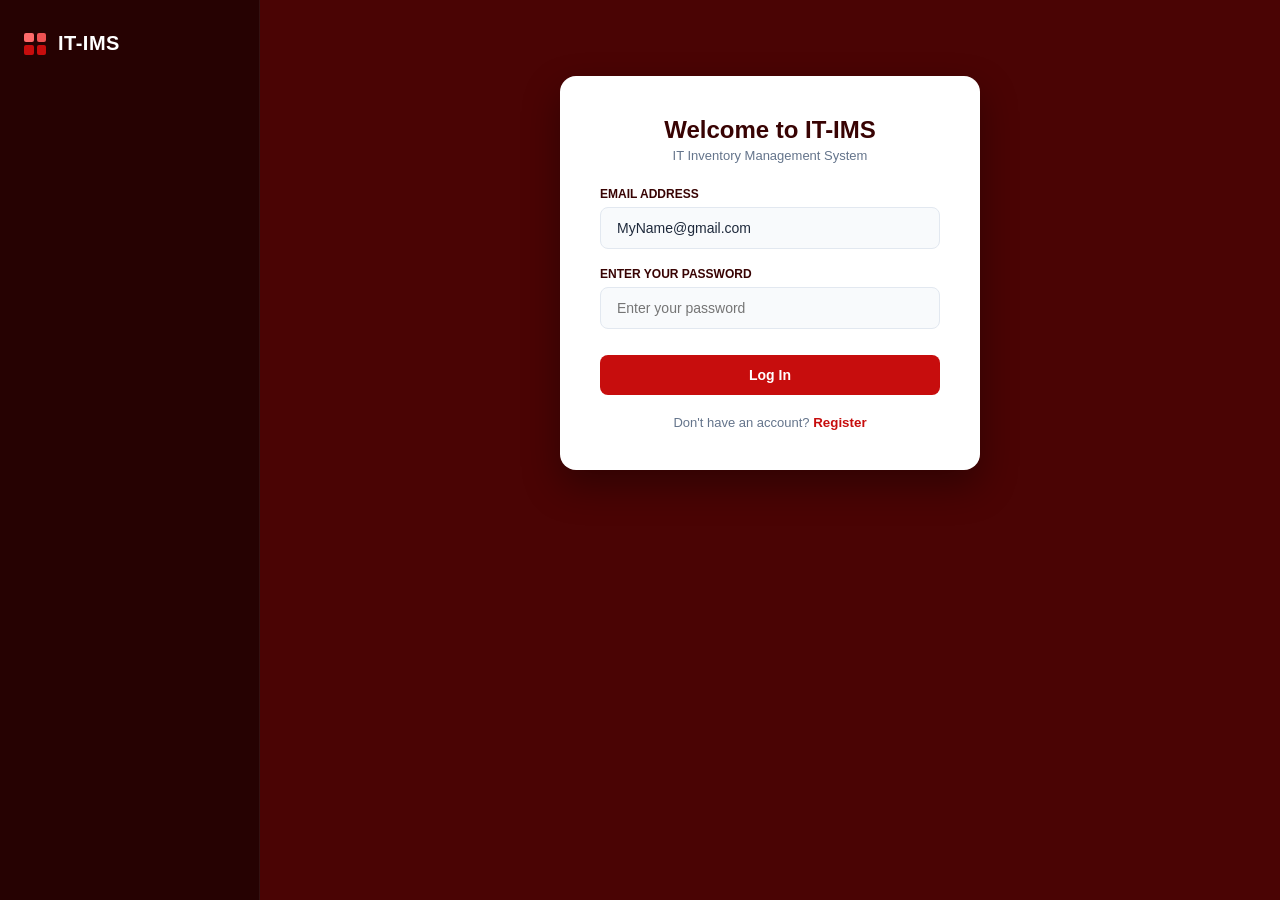
<file: index.html>
<!DOCTYPE html>
<html lang="en">
<head>
    <meta charset="UTF-8">
    <meta name="viewport" content="width=device-width, initial-scale=1.0">
    <title>IT-IMS - IT Inventory Management System</title>
    <link rel="stylesheet" href="style.css">
    <link rel="stylesheet" href="https://cdnjs.cloudflare.com/ajax/libs/font-awesome/6.4.0/css/all.min.css">
</head>
<body>

    <div class="app-container">
        
    
        <aside class="sidebar">
            <div class="brand-header">
                <div class="logo-grid">
                    <span></span><span></span><span></span><span></span>
                </div>
                <h2>IT-IMS</h2>
            </div>

            <nav class="nav-menu" id="nav-menu" style="display: none;">
                <button class="nav-item active" onclick="switchView('dashboard')">
                    <i class="fa-solid fa-chart-line"></i> <span>Dashboard</span>
                </button>
                <button class="nav-item" onclick="switchView('items')">
                    <i class="fa-solid fa-boxes-stacked"></i> <span>Equipment</span>
                </button>
                <button class="nav-item" onclick="switchView('requests')">
                    <i class="fa-solid fa-clipboard-list"></i> <span>Requests</span>
                </button>
            </nav>

            <div class="sidebar-user" id="sidebar-user" style="display: none;">
                <div class="user-info">
                    <span class="user-name" id="current-user-name">User Account</span>
                    <span class="user-role-badge" id="current-user-role">Role</span>
                </div>
                <button class="btn-logout" onclick="logout()"><i class="fa-solid fa-right-from-bracket"></i> Log out</button>
            </div>
        </aside>

        
        <main class="content-area">

            
            <div id="toast" class="toast"></div>

            
            <div class="view-panel active" id="login-view">
                <div class="auth-card">
                    <div class="form-header">
                        <h2>Welcome to IT-IMS</h2>
                        <p class="sub-text">IT Inventory Management System</p>
                    </div>
                    <form id="login-form">
                        <div class="form-group">
                            <label for="login-username">Email Address</label>
                            <input type="email" id="login-username" name="username" value="MyName@gmail.com" placeholder="email@domain.com" required autocomplete="username">
                        </div>
                        <div class="form-group">
                            <label for="login-password">Enter your password</label>
                            <input type="password" id="login-password" name="password" placeholder="Enter your password" required autocomplete="current-password">
                        </div>
                        <button type="submit" class="btn btn-primary btn-block">Log In</button>
                        <div class="form-footer">
                            <span>Don't have an account?</span>
                            <button type="button" class="btn-link" onclick="switchAuthView('register')">Register</button>
                        </div>
                    </form>
                </div>
            </div>

            
            <div class="view-panel" id="register-view">
                <div class="auth-card">
                    <div class="form-header">
                        <h2>Registration</h2>
                        <p class="sub-text">Create a new system account</p>
                    </div>
                    <form id="register-form">
                        <div class="form-group">
                            <label for="reg-name">Full Name</label>
                            <input type="text" id="reg-name" name="full_name" placeholder="Full Name" required>
                        </div>
                        <div class="form-group">
                            <label for="reg-email">Email Address</label>
                            <input type="email" id="reg-email" name="email" placeholder="email@domain.com" required>
                        </div>
                        <div class="form-group">
                            <label for="reg-password">Password</label>
                            <input type="password" id="reg-password" name="password" placeholder="Min 6 characters" required minlength="6">
                        </div>
                        <button type="submit" class="btn btn-primary btn-block">Register Account</button>
                        <div class="form-footer">
                            <span>Already have an account?</span>
                            <button type="button" class="btn-link" onclick="switchAuthView('login')">Log In</button>
                        </div>
                    </form>
                </div>
            </div>

            <!-- DASHBOARD VIEW -->
            <div class="view-panel" id="dashboard-view">
                <div class="page-header">
                    <div>
                        <h2 id="dash-title"><i class="fa-solid fa-chart-pie"></i> Dashboard</h2>
                        <p class="sub-text" id="dash-subtitle">System inventory status and equipment tracking</p>
                    </div>
                    <button class="btn btn-primary btn-sm" onclick="openNewItemModal()"><i class="fa-solid fa-plus"></i> Add Record</button>
                </div>

                <div id="dynamic-dashboard-content"></div>
            </div>

            
            <div class="view-panel" id="items-view">
                <div class="page-header">
                    <div>
                        <h2><i class="fa-solid fa-boxes-stacked"></i> Equipment Categories</h2>
                        <p class="sub-text">Monitor Desktop PC's, POS Machine, and Cliqq Machine</p>
                    </div>
                    <button class="btn btn-primary btn-sm" onclick="openNewItemModal()"><i class="fa-solid fa-plus"></i> Add Part Record</button>
                </div>

                <div class="filter-toolbar">
                    <div class="search-input">
                        <i class="fa-solid fa-magnifying-glass"></i>
                        <input type="text" id="search-box" placeholder="Search serial or part name..." onkeyup="filterItems()">
                    </div>
                    <div class="filter-dropdowns">
                        <select id="category-filter" onchange="filterItems()">
                            <option value="all">All Categories</option>
                            <option value="desktop">Desktop PC's</option>
                            <option value="pos">POS Machine</option>
                            <option value="cliqq">Cliqq Machine</option>
                        </select>
                    </div>
                    <div class="view-toggles">
                        <button class="toggle-btn active" id="btn-table-view" onclick="toggleLayout('table')"><i class="fa-solid fa-list"></i> Table</button>
                        <button class="toggle-btn" id="btn-grid-view" onclick="toggleLayout('grid')"><i class="fa-solid fa-border-all"></i> Grid</button>
                    </div>
                </div>

                <div class="data-container" id="table-view-container">
                    <table class="data-table">
                        <thead>
                            <tr>
                                <th>Date</th>
                                <th>Parts</th>
                                <th>Serial number</th>
                                <th>Location</th>
                                <th>Status</th>
                                <th>Actions</th>
                            </tr>
                        </thead>
                        <tbody id="items-table-body"></tbody>
                    </table>
                </div>

                <div class="data-grid-container" id="grid-view-container" style="display:none;">
                    <div class="grid-cards-wrapper" id="items-grid-wrapper"></div>
                </div>
            </div>

            <!-- REQUESTS & STATUS VIEW -->
            <div class="view-panel" id="requests-view">
                <div class="page-header">
                    <div>
                        <h2><i class="fa-solid fa-clipboard-list"></i> Request Parts & Status</h2>
                        <p class="sub-text">Track requesting parts, pending status, and equipment returns</p>
                    </div>
                </div>
                <div class="data-container">
                    <table class="data-table">
                        <thead>
                            <tr>
                                <th>Date</th>
                                <th>Requested Part</th>
                                <th>Serial Number</th>
                                <th>Location</th>
                                <th>Status</th>
                                <th>Action</th>
                            </tr>
                        </thead>
                        <tbody id="requests-table-body"></tbody>
                    </table>
                </div>
            </div>

        </main>
    </div>

    
    <div class="modal-backdrop" id="modal-backdrop">
        <div class="modal-card">
            <div class="modal-header">
                <h3 id="modal-title">Record Details</h3>
                <button class="btn-close" onclick="closeModal()">&times;</button>
            </div>
            <div class="modal-body" id="modal-body"></div>
            <div class="modal-footer" id="modal-footer">
                <button class="btn btn-secondary" onclick="closeModal()">Cancel</button>
                <button class="btn btn-primary" onclick="saveModalData()">Save</button>
            </div>
        </div>
    </div>

    <script src="script.js"></script>
</body>
</html>
</file>
<file: style.css>
* {
    margin: 0;
    padding: 0;
    box-sizing: border-box;
    font-family: 'Roboto', -apple-system, BlinkMacSystemFont, "Segoe UI", sans-serif;
}

html, body {
    width: 100%;
    height: 100vh;
    overflow-x: hidden;
    background-color: #260202;
}

.app-container {
    display: flex;
    width: 100vw;
    height: 100vh;
    overflow: hidden;
}

/* Sidebar Styling */
.sidebar {
    width: 260px;
    background-color: #260202;
    color: #ffffff;
    padding: 32px 24px;
    display: flex;
    flex-direction: column;
    justify-content: space-between;
    flex-shrink: 0;
    border-right: 1px solid rgba(255, 255, 255, 0.06);
    z-index: 10;
}

.brand-header {
    display: flex;
    align-items: center;
    gap: 12px;
    margin-bottom: 24px;
}

.logo-grid {
    display: grid;
    grid-template-columns: repeat(2, 1fr);
    gap: 3px;
    width: 22px;
    height: 22px;
    flex-shrink: 0;
}

.logo-grid span {
    background-color: #c70d0d;
    border-radius: 2px;
}

.logo-grid span:nth-child(1) { background-color: #ff6b6b; }
.logo-grid span:nth-child(2) { background-color: #ee5253; }

.brand-header h2 {
    font-size: 20px;
    font-weight: 700;
    color: #ffffff;
    letter-spacing: 0.5px;
}

.nav-menu {
    display: flex;
    flex-direction: column;
    gap: 8px;
    flex: 1;
}

.nav-item {
    display: flex;
    align-items: center;
    gap: 10px;
    padding: 12px 16px;
    background: transparent;
    border: none;
    border-radius: 12px;
    color: #f8d4d4;
    font-size: 14px;
    font-weight: 500;
    cursor: pointer;
    text-align: left;
    transition: all 0.2s;
    width: 100%;
}

.nav-item:hover, .nav-item.active {
    background-color: #5c1414;
    color: #ffffff;
}

.sidebar-user {
    padding-top: 16px;
    border-top: 1px solid rgba(255, 255, 255, 0.1);
}

.user-name {
    display: block;
    font-size: 13px;
    font-weight: 600;
    color: #ffffff;
}

.user-role-badge {
    display: inline-block;
    font-size: 10px;
    text-transform: uppercase;
    background: #c70d0d;
    color: #fff;
    padding: 2px 6px;
    border-radius: 4px;
    margin-top: 4px;
    margin-bottom: 10px;
}

.btn-logout {
    background: none;
    border: none;
    color: #f8d4d4;
    font-size: 13px;
    cursor: pointer;
    display: flex;
    align-items: center;
    gap: 8px;
    padding: 4px 0;
}

.btn-logout:hover {
    color: #ffffff;
}

/* Content Area - PC Layout */
.content-area {
    flex: 1;
    background-color: #4a0404;
    overflow-y: auto;
    position: relative;
    padding: 36px 40px;
    display: flex;
    flex-direction: column;
    align-items: center;
}

.view-panel {
    display: none;
    width: 100%;
    max-width: 1000px;
    animation: fadeIn 0.2s ease-in-out;
}

.view-panel.active {
    display: block;
}

@keyframes fadeIn {
    from { opacity: 0; transform: translateY(4px); }
    to { opacity: 1; transform: translateY(0); }
}

.page-header {
    display: flex;
    justify-content: space-between;
    align-items: center;
    margin-bottom: 28px;
    width: 100%;
}

.page-header h2 {
    font-size: 26px;
    color: #ffffff;
    font-weight: 700;
}

.sub-text {
    font-size: 13px;
    color: #f8d4d4;
    margin-top: 4px;
}

/* Auth Cards */
.auth-card {
    width: 100%;
    max-width: 420px;
    margin: 40px auto;
    background: #ffffff;
    padding: 40px;
    border-radius: 16px;
    box-shadow: 0 16px 36px rgba(0, 0, 0, 0.35);
}

.auth-card .form-header h2 {
    color: #380303;
    text-align: center;
    font-size: 24px;
    font-weight: 700;
}

.auth-card .form-header .sub-text {
    color: #64748b;
    text-align: center;
    margin-top: 4px;
    margin-bottom: 24px;
}

.form-group {
    margin-bottom: 18px;
}

.form-group label {
    display: block;
    font-size: 12px;
    font-weight: 700;
    color: #380303;
    margin-bottom: 6px;
    text-transform: uppercase;
}

input, select {
    width: 100%;
    padding: 12px 16px;
    border: 1px solid #e2e8f0;
    border-radius: 8px;
    background-color: #f8fafc;
    color: #1e293b;
    font-size: 14px;
    outline: none;
    transition: all 0.2s ease;
}

input:focus, select:focus {
    background-color: #ffffff;
    border-color: #c70d0d;
    box-shadow: 0 0 0 3px rgba(199, 13, 13, 0.12);
}

.btn {
    padding: 12px 18px;
    border-radius: 8px;
    font-size: 14px;
    font-weight: 600;
    cursor: pointer;
    border: none;
    transition: all 0.2s ease;
}

.btn-primary {
    background-color: #c70d0d;
    color: #ffffff;
}

.btn-primary:hover {
    background-color: #a00a0a;
}

.btn-secondary {
    background-color: #ffffff;
    color: #380303;
    border: 1px solid #cbd5e1;
}

.btn-secondary:hover {
    background-color: #f8fafc;
}

.btn-block { width: 100%; margin-top: 8px; }
.btn-sm { padding: 8px 14px; font-size: 12px; }

.btn-link {
    background: none;
    border: none;
    color: #c70d0d;
    font-weight: 600;
    cursor: pointer;
}

.form-footer {
    margin-top: 20px;
    text-align: center;
    font-size: 13px;
    color: #64748b;
}

/* Metrics Grid */
.metrics-grid {
    display: grid;
    grid-template-columns: repeat(4, 1fr);
    gap: 16px;
    margin-bottom: 24px;
    width: 100%;
}

.metric-card {
    background: #ffffff;
    padding: 20px;
    border-radius: 12px;
    box-shadow: 0 4px 12px rgba(0, 0, 0, 0.08);
}

.metric-title {
    font-size: 12px;
    font-weight: 700;
    color: #380303;
    text-transform: uppercase;
}

.metric-value {
    font-size: 22px;
    font-weight: 700;
    color: #c70d0d;
    margin-top: 6px;
}

.dashboard-cards-grid {
    display: grid;
    grid-template-columns: 1fr 1fr;
    gap: 20px;
    width: 100%;
}

.feature-card, .chart-card {
    background: #ffffff;
    border-radius: 14px;
    padding: 24px;
    position: relative;
    overflow: hidden;
}

.feature-card {
    background: linear-gradient(135deg, #c70d0d 0%, #800a0a 100%);
    color: #ffffff;
}

.feature-card h4 {
    font-size: 14px;
    opacity: 0.9;
}

.feature-content {
    display: flex;
    align-items: center;
    gap: 16px;
    margin-top: 16px;
}

.feature-icon { font-size: 36px; }

.feature-banner {
    position: absolute;
    bottom: 0; left: 0; right: 0;
    background: rgba(0, 0, 0, 0.2);
    padding: 10px 24px;
    font-size: 15px;
    font-weight: 700;
}

/* Filter Toolbar */
.filter-toolbar {
    display: flex;
    align-items: center;
    justify-content: space-between;
    background: #ffffff;
    padding: 16px 20px;
    border-radius: 12px;
    margin-bottom: 20px;
    gap: 16px;
    width: 100%;
}

.search-input {
    position: relative;
    flex: 1;
    max-width: 280px;
}

.search-input i {
    position: absolute;
    left: 14px;
    top: 50%;
    transform: translateY(-50%);
    color: #94a3b8;
}

.search-input input {
    padding-left: 38px;
    background: #f8fafc;
}

.view-toggles {
    display: flex;
    background: #f1f5f9;
    padding: 4px;
    border-radius: 8px;
}

.toggle-btn {
    border: none;
    background: none;
    padding: 8px 14px;
    font-size: 12px;
    font-weight: 600;
    color: #64748b;
    border-radius: 6px;
    cursor: pointer;
}

.toggle-btn.active {
    background: #ffffff;
    color: #c70d0d;
    box-shadow: 0 2px 6px rgba(0, 0, 0, 0.05);
}

/* Data Table Container */
.data-container {
    background: #ffffff;
    border-radius: 14px;
    overflow-x: auto;
    width: 100%;
}

.data-table {
    width: 100%;
    border-collapse: collapse;
    text-align: left;
    font-size: 13px;
    min-width: 600px;
}

.data-table th {
    background: #380303;
    color: #ffffff;
    padding: 14px 18px;
    font-weight: 600;
}

.data-table td {
    padding: 14px 18px;
    border-bottom: 1px solid #f1f5f9;
    color: #1e293b;
}

.grid-cards-wrapper {
    display: grid;
    grid-template-columns: repeat(auto-fill, minmax(220px, 1fr));
    gap: 16px;
    width: 100%;
}

.grid-card {
    background: #ffffff;
    border-radius: 12px;
    padding: 20px;
    border: 1px solid #e2e8f0;
}

.grid-card h4 { color: #380303; margin-bottom: 4px; }
.grid-card p { font-size: 12px; color: #64748b; margin-bottom: 12px; }

/* Modal Backdrop */
.modal-backdrop {
    position: fixed;
    top: 0; left: 0;
    width: 100vw; height: 100vh;
    background: rgba(0, 0, 0, 0.5);
    display: none;
    justify-content: center;
    align-items: center;
    z-index: 1000;
    padding: 16px;
}

.modal-backdrop.active { display: flex; }

.modal-card {
    background: #ffffff;
    border-radius: 16px;
    width: 100%;
    max-width: 480px;
    overflow: hidden;
    animation: fadeIn 0.2s ease-in-out;
}

.modal-header {
    padding: 20px 24px;
    border-bottom: 1px solid #f1f5f9;
    display: flex;
    justify-content: space-between;
    align-items: center;
}

.modal-header h3 { font-size: 18px; color: #380303; }

.btn-close {
    background: none;
    border: none;
    font-size: 20px;
    cursor: pointer;
    color: #94a3b8;
}

.modal-body { padding: 24px; }
.modal-footer {
    padding: 16px 24px;
    background: #f8fafc;
    display: flex;
    justify-content: flex-end;
    gap: 12px;
}

.badge {
    padding: 4px 10px;
    border-radius: 12px;
    font-size: 11px;
    font-weight: 600;
}

.badge-warning { background: #fef3c7; color: #d97706; }
.badge-success { background: #d1fae5; color: #059669; }

.toast {
    position: fixed;
    top: 24px; right: 24px;
    padding: 12px 20px;
    border-radius: 8px;
    font-size: 13px;
    color: #fff;
    opacity: 0;
    transition: opacity 0.3s ease;
    pointer-events: none;
    z-index: 1100;
}

.toast.show { opacity: 1; }
.toast.success { background-color: #10b981; }
.toast.error { background-color: #ef4444; }


/* ==========================================
   FULLY FIXED MOBILE RESPONSIVE BREAKPOINT
   ========================================== */
@media (max-width: 768px) {
    html, body {
        height: 100%;
        overflow: auto;
    }

    .app-container {
        flex-direction: column;
        height: auto;
        min-height: 100vh;
        overflow: visible;
    }

    /* Top Mobile Navigation Bar */
    .sidebar {
        width: 100%;
        padding: 12px 16px;
        flex-direction: row;
        align-items: center;
        justify-content: space-between;
        flex-wrap: wrap;
        border-right: none;
        border-bottom: 1px solid rgba(255, 255, 255, 0.08);
        position: sticky;
        top: 0;
        background-color: #260202;
        z-index: 100;
    }

    .brand-header {
        margin-bottom: 0;
    }

    .nav-menu {
        flex-direction: row;
        gap: 6px;
        width: 100%;
        margin-top: 8px;
        overflow-x: auto;
        padding-bottom: 4px;
        -webkit-overflow-scrolling: touch;
    }

    .nav-menu::-webkit-scrollbar {
        display: none;
    }

    .nav-item {
        padding: 8px 12px;
        font-size: 12px;
        white-space: nowrap;
        background-color: rgba(255, 255, 255, 0.06);
        flex: 1;
        justify-content: center;
        border-radius: 8px;
    }

    /* Restore and cleanly layout the mobile user logout section */
    .sidebar-user {
        display: flex !important;
        width: 100%;
        margin-top: 8px;
        padding-top: 8px;
        border-top: 1px solid rgba(255, 255, 255, 0.1);
        flex-direction: row;
        justify-content: space-between;
        align-items: center;
    }

    .user-info {
        display: flex;
        align-items: center;
        gap: 8px;
    }

    .user-name {
        display: inline;
        font-size: 12px;
    }

    .user-role-badge {
        margin: 0;
        padding: 1px 4px;
        font-size: 9px;
    }

    .btn-logout {
        font-size: 12px;
        padding: 4px 8px;
        background: #5c1414;
        border-radius: 6px;
    }

    /* Unblock content area scrolling and clickability */
    .content-area {
        padding: 20px 16px;
        justify-content: flex-start;
        align-items: stretch;
        height: auto;
        overflow: visible;
    }

    .view-panel {
        width: 100%;
        max-width: 100%;
    }

    .auth-card {
        padding: 24px 16px;
        margin: 10px auto;
        max-width: 100%;
    }

    .metrics-grid {
        grid-template-columns: repeat(2, 1fr);
        gap: 10px;
    }

    .metric-card {
        padding: 14px;
    }

    .metric-value {
        font-size: 18px;
    }

    .dashboard-cards-grid {
        grid-template-columns: 1fr;
        gap: 14px;
    }

    .filter-toolbar {
        flex-direction: column;
        align-items: stretch;
        gap: 10px;
        padding: 14px;
    }

    .search-input {
        max-width: 100%;
    }

    .page-header {
        flex-direction: column;
        align-items: stretch;
        gap: 12px;
        margin-bottom: 20px;
    }

    .page-header .btn {
        width: 100%;
    }
}
</file>
